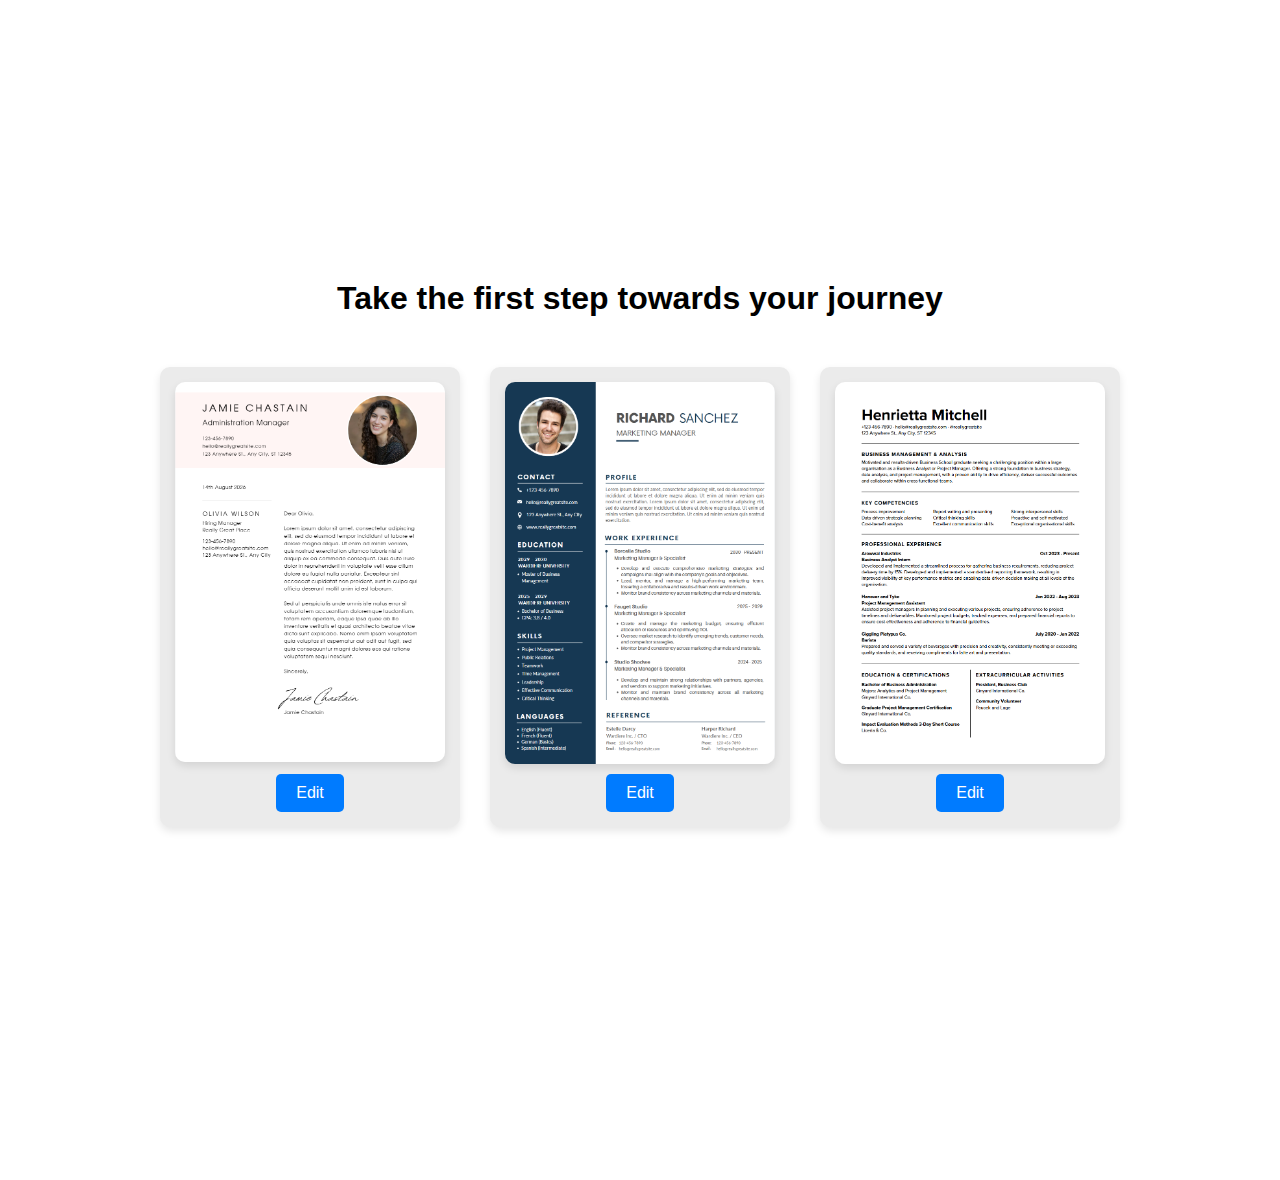
<file: build-resume.html>
<!DOCTYPE html>
<html lang="en">
  <head>
    <meta charset="UTF-8" />
    <meta name="viewport" content="width=device-width, initial-scale=1.0" />
    <title>Resume Selector</title>
    <style>
      /* Basic reset */
      * {
        margin: 0;
        padding: 0;
        box-sizing: border-box;
      }

      /* Centering the entire page content */
      body {
        min-height: 100vh;
        background-image: url(https://img.freepik.com/free-vector/file-transfer-concept-illustration_114360-531.jpg?t=st=1730128520~exp=1730132120~hmac=12d849c06079d99441a9f0aeed1da2c0a933a119aafbf5ff4a05338440bcd207&w=1380);
        background-position: top;
        background-size: 300px;
        background-repeat: no-repeat;
        font-family: Arial, sans-serif;
        background-attachment:fixed;
      }
      h1 {
        text-align: center;
        margin: 100px;
        color: black;
        margin-top: 280px;
        margin-bottom: 0px;
      }

      /* Container holding the images and buttons */
      .resume-selector {
        display: flex;
        justify-content: center;
        gap: 30px;
        margin-top: 0px;
        flex-wrap: wrap; /* Allows wrapping for responsiveness */
        padding-top: 50px;

      }

      /* Individual resume box with background */
      .resume-box {
        background-color: #ebebeb; /* Light grey background for visibility */
        display: flex;
        flex-direction: column;
        justify-content: space-between;
        align-items: center;
        padding: 15px;
        border-radius: 10px;
        box-shadow: 0 4px 8px rgba(0, 0, 0, 0.1);
        width: 300px; /* Fixed width */
        transition: transform 0.3s ease;
      }

      /* Hover effect for resume boxes */
      .resume-box:hover {
        transform: scale(1.3); /* Slight zoom on hover */
        background-color: #608BC1;
      }

      /* Styling the images */
      .resume-box img {
        width: 100%;
        margin: 0px 10px;
        object-fit: cover;
        border-radius: 10px;
        box-shadow: 0 4px 8px rgba(0, 0, 0, 0.1);
        transition: box-shadow 0.3s ease;
      }

      /* Add a shadow effect on hover */
      .resume-box img:hover {
        box-shadow: 0 8px 16px rgba(0, 0, 0, 0.2);
      }

      /* Resume type button */
      .resume-box button {
        margin-top: 10px;
        padding: 10px 20px;
        background-color: #007bff;
        color: white;
        border: none;
        border-radius: 5px;
        cursor: pointer;
        font-size: 16px;
        transition: background-color 0.3s ease;
        align-self: center; /* Centers the button horizontally */
      }

      /* Button hover effect */
      .resume-box button:hover {
        background-color: #0056b3;
      }

      /* Responsive layout: stack resume boxes vertically on smaller screens */
      @media (max-width: 768px) {
        .resume-selector {
          flex-direction: column;
          align-items: center;
          gap: 20px;
        }
        h1{
            font-size: 30px;
            margin: 40px 0px;
        }
      }
    </style>
  </head>
  <body>
    <h1>Take the first step towards your journey</h1>
    <div class="resume-selector">
      <!-- Resume 1 -->
      <div class="resume-box">
        <img src="Screenshot 2024-10-24 193824.png"alt="Resume 1"/>
        <button onclick="window.location.href='https://www.canva.com/design/DAGUfl0Ke1k/EYq6jIAHnJbG60WIlNnopQ/edit'">Edit</button>
      </div>

      <!-- Resume 2 -->
      <div class="resume-box">
        <img src="Screenshot 2024-10-24 193758.png"alt="Resume 2"/>
        <button onclick="window.location.href='https://www.canva.com/design/DAGUfpcokY8/fL-fGBEVrXFLJzJgG2OsXA/edit'">Edit</button>
      </div>

      <!-- Resume 3 -->
      <div class="resume-box">
        <img
          src="Screenshot 2024-10-24 193723.png"
          alt="Resume 3"
        />
        <button onclick="window.location.href='https://www.canva.com/design/DAGUfozN3D0/ZxhRtOFeCPoku8RbfSGUCQ/edit'">Edit</button>
      </div>
    </div>
  </body>
</html>
</file>
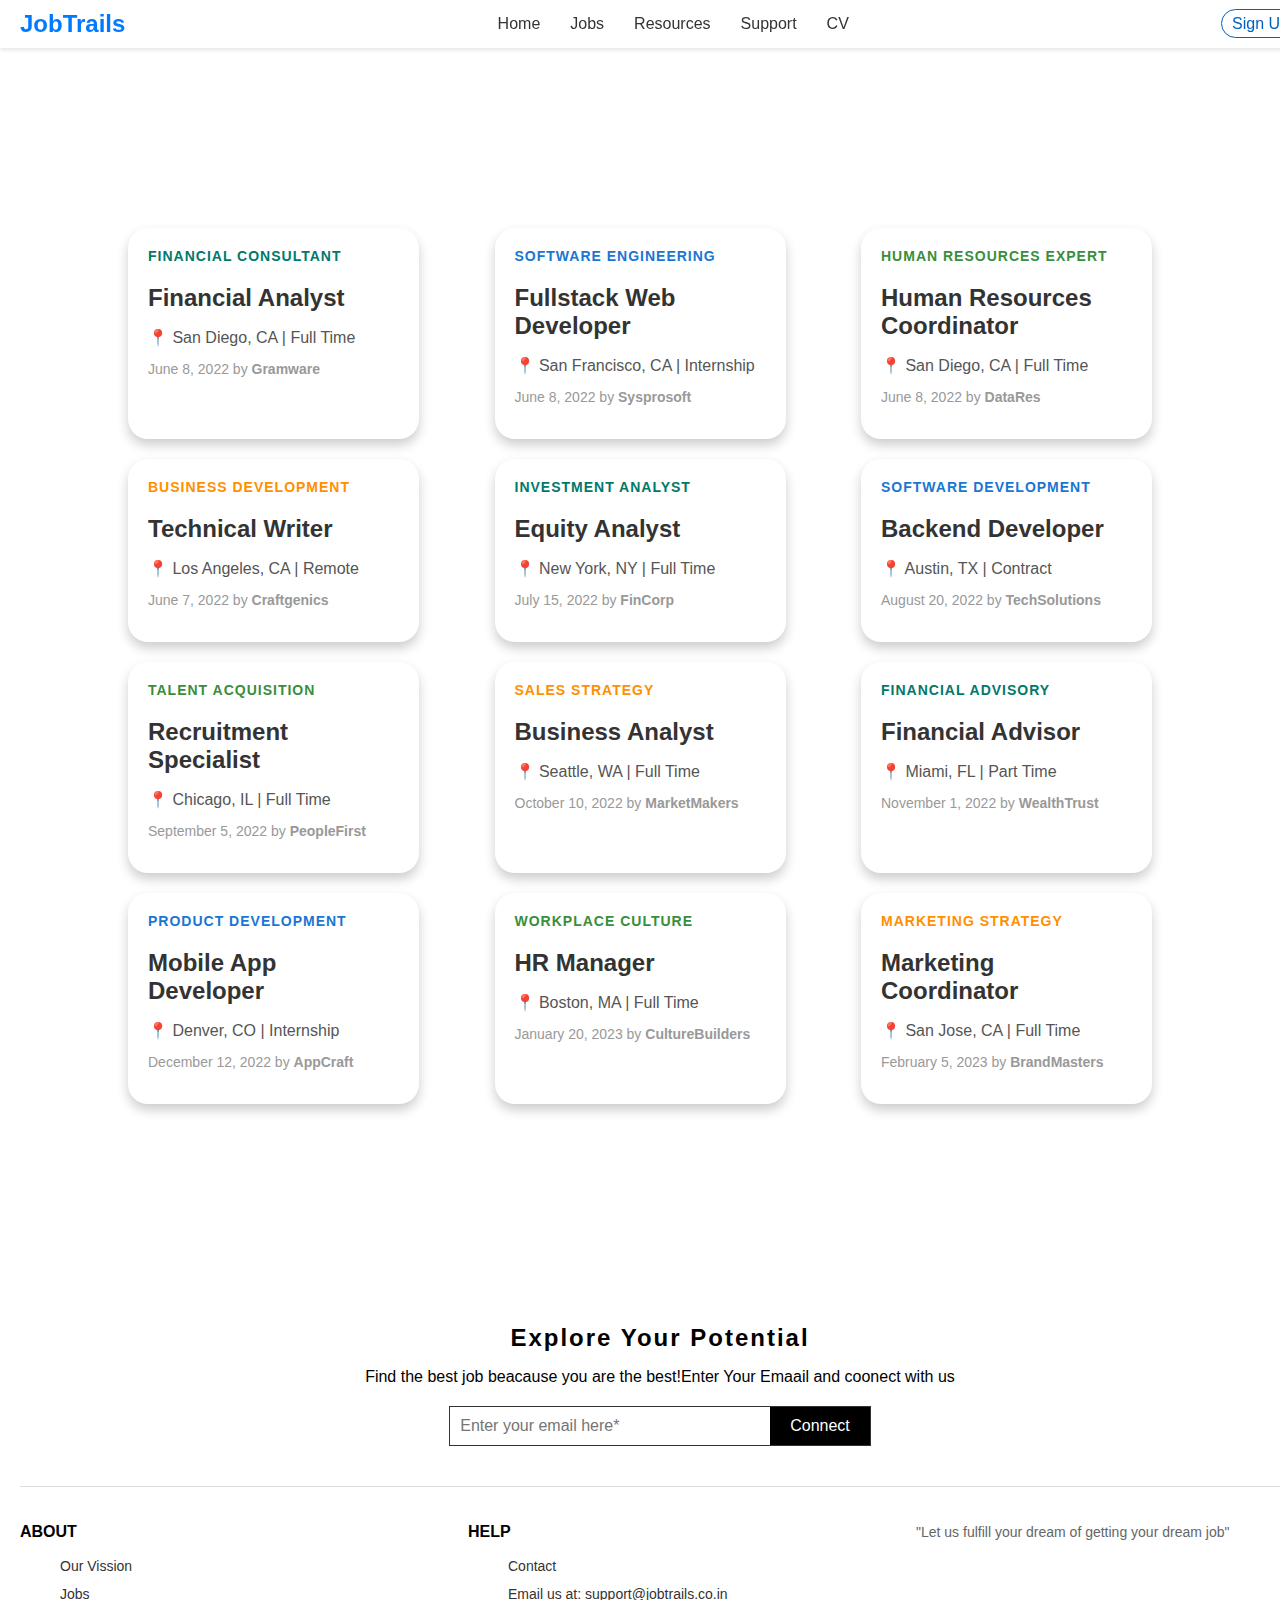
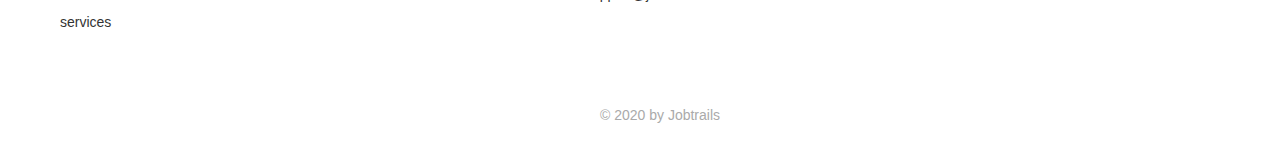
<file: jobs.html>
<!DOCTYPE html>
<html lang="en">
  <head>
    <meta charset="UTF-8" />
    <meta name="viewport" content="width=device-width, initial-scale=1.0" />
    <title>Job Listings</title>
    <style>
      body {
        margin: 0;
        padding: 0;
        font-family: Arial, sans-serif;
        background-image: url(https://images.unsplash.com/photo-1663587482482-444c06006d00?w=800&auto=format&fit=crop&q=60&ixlib=rb-4.0.3&ixid=M3wxMjA3fDB8MHxleHBsb3JlLWZlZWR8OXx8fGVufDB8fHx8fA%3D%3D);
        background-repeat: no-repeat;
        background-size: cover;
        background-position: center; /* Center the background image */
        background-attachment: fixed;
      }
      .navbar {
        display: flex;
        justify-content: space-between;
        align-items: center;
        background-color: #ffffff;
        padding: 10px 20px;
        box-shadow: 0 2px 4px rgba(0, 0, 0, 0.1);
        position: sticky;
        top: 0;
        width: 100%;
      }
      .navbar .logo {
        font-size: 24px;
        font-weight: bold;
        color: #007bff;
      }

      .navbar .nav-links {
        display: flex;
        align-items: center;
        gap: 30px;
      }

      .navbar .nav-links a {
        color: #333;
        text-decoration: none;
        font-weight: 500;
        font-size: 16px;
      }

      .navbar .nav-links a:hover {
        text-decoration: underline;
      }

      .auth-buttons a {
        text-decoration: none;
        color: #0060c1;
        font-weight: 500;
        padding: 5px 10px;
        border: 1px solid #0060c1;
        border-radius: 20px;
        transition: all 0.3s;
      }

      .auth-buttons a:hover {
        background-color: #0060c1;
        color: white;
      }

      .job-cards {
        display: flex;
        justify-content: space-between;
        flex-wrap: wrap;
        margin: 150px 0px;
        padding: 20px 10%; /* Added padding to the top and bottom */
      }

      .job-card {
        background-color: #ffffff;
        border-radius: 20px;
        padding: 20px;
        width: calc(25% - 5px); /* 4 cards per row */
        box-shadow: 0 6px 12px rgba(0, 0, 0, 0.2);
        transition: transform 0.3s ease, box-shadow 0.3s ease;
        margin: 10px 0; /* Reduced vertical gap */
      }

      .job-card:hover {
        transform: translateY(-10px);
        background-color: #e0f7fa; /* Light hover background */
        box-shadow: 0 12px 24px rgba(0, 0, 0, 0.3);
      }

      .job-type {
        font-size: 14px;
        text-transform: uppercase;
        letter-spacing: 1px;
        margin-bottom: 10px;
        font-weight: bold;
        text-align: left;
      }

      .job-type.finance {
        color: #00796b;
      }
      .job-type.software {
        color: #1976d2;
      }
      .job-type.hr {
        color: #388e3c;
      }
      .job-type.business {
        color: #ff8f00;
      }

      h2 {
        font-size: 24px;
        margin-bottom: 10px;
        color: #333;
        text-align: left;
      }

      .location {
        font-size: 16px;
        margin-bottom: 10px; /* Reduced gap */
        color: #555;
        text-align: left;
      }

      .date {
        font-size: 14px;
        color: #999;
        text-align: left;
      }
      .container-footer {
        width: 100%;
        margin: 0 auto;
        padding: 20px;
        background-color: white;
        margin-right: 50px;
      }

      .newsletter {
        text-align: center;
        margin-bottom: 40px;
      }

      .newsletter h2 {
        font-size: 24px;
        font-weight: 600;
        color: black;
        letter-spacing: 2px;
        margin-bottom: 10px;
        text-align: center;
      }

      .newsletter p {
        margin-bottom: 20px;
      }

      .email-form {
        display: inline-flex;
        border: 1px solid #333;
      }

      .email-form input[type="email"] {
        padding: 10px;
        border: none;
        outline: none;
        width: 300px;
        font-size: 16px;
      }

      .email-form button {
        padding: 10px 20px;
        background-color: #000;
        color: #fff;
        border: none;
        cursor: pointer;
        font-size: 16px;
      }

      footer {
        display: flex;
        justify-content: space-between;
        padding: 20px 0;
        border-top: 1px solid #ddd;
        margin-bottom: 40px;
      }

      .footer-section {
        width: 30%;
      }

      .footer-section h3 {
        font-size: 16px;
        font-weight: bold;
        margin-bottom: 10px;
      }

      .footer-section ul {
        list-style-type: none;
      }

      .footer-section ul li {
        margin-bottom: 10px;
      }

      .footer-section ul li a {
        text-decoration: none;
        color: #333;
        font-size: 14px;
      }

      .footer-section.bio p {
        font-size: 14px;
        line-height: 1.6;
        color: #666;
      }

      .copyright {
        text-align: center;
        font-size: 14px;
        color: #aaa;
      }

      @media (max-width: 480px) {
        .email-form input[type="email"] {
          padding: 8px;
          border: none;
          outline: none;
          width: 250px;
          font-size: 16px;
        }
        .navbar {
          flex-direction: column;
          padding: 10px;
        }
        .copyright {
          text-align: center;
          margin: -20px 0px -20px 0px;
        }
      }

      /* Responsive adjustments */
      @media (max-width: 1200px) {
        .job-card {
          width: calc(33.33% - 5px); /* 3 cards per row */
        }
      }

      @media (max-width: 800px) {
        .job-card {
          width: calc(50% - 5px); /* 2 cards per row */
        }
        .navbar {
          flex-direction: column;
          gap: 15px;
        }
      }

      @media (max-width: 500px) {
        .job-card {
          width: 100%; /* 1 card per row */
        }
      }
    </style>
  </head>
  <body>
    <header>
      <div class="navbar">
        <div class="logo">JobTrails</div>
        <div class="nav-links">
          <a href="index.html">Home</a>
          <a href="#jobs">Jobs</a>
          <a href="#">Resources</a>
          <a href="#support">Support</a>
          <a href="build-resume.html">CV</a>
        </div>
        <div class="auth-buttons">
          <a href="login.html">Sign Up</a>
        </div>
      </div>
    </header>

    <div class="job-cards">
      <div class="job-card">
        <div class="job-type finance">Financial Consultant</div>
        <h2>Financial Analyst</h2>
        <p class="location">📍 San Diego, CA | Full Time</p>
        <p class="date">June 8, 2022 by <strong>Gramware</strong></p>
      </div>

      <div class="job-card">
        <div class="job-type software">Software Engineering</div>
        <h2>Fullstack Web Developer</h2>
        <p class="location">📍 San Francisco, CA | Internship</p>
        <p class="date">June 8, 2022 by <strong>Sysprosoft</strong></p>
      </div>

      <div class="job-card">
        <div class="job-type hr">Human Resources Expert</div>
        <h2>Human Resources Coordinator</h2>
        <p class="location">📍 San Diego, CA | Full Time</p>
        <p class="date">June 8, 2022 by <strong>DataRes</strong></p>
      </div>

      <div class="job-card">
        <div class="job-type business">Business Development</div>
        <h2>Technical Writer</h2>
        <p class="location">📍 Los Angeles, CA | Remote</p>
        <p class="date">June 7, 2022 by <strong>Craftgenics</strong></p>
      </div>

      <div class="job-card">
        <div class="job-type finance">Investment Analyst</div>
        <h2>Equity Analyst</h2>
        <p class="location">📍 New York, NY | Full Time</p>
        <p class="date">July 15, 2022 by <strong>FinCorp</strong></p>
      </div>

      <div class="job-card">
        <div class="job-type software">Software Development</div>
        <h2>Backend Developer</h2>
        <p class="location">📍 Austin, TX | Contract</p>
        <p class="date">August 20, 2022 by <strong>TechSolutions</strong></p>
      </div>

      <div class="job-card">
        <div class="job-type hr">Talent Acquisition</div>
        <h2>Recruitment Specialist</h2>
        <p class="location">📍 Chicago, IL | Full Time</p>
        <p class="date">September 5, 2022 by <strong>PeopleFirst</strong></p>
      </div>

      <div class="job-card">
        <div class="job-type business">Sales Strategy</div>
        <h2>Business Analyst</h2>
        <p class="location">📍 Seattle, WA | Full Time</p>
        <p class="date">October 10, 2022 by <strong>MarketMakers</strong></p>
      </div>

      <div class="job-card">
        <div class="job-type finance">Financial Advisory</div>
        <h2>Financial Advisor</h2>
        <p class="location">📍 Miami, FL | Part Time</p>
        <p class="date">November 1, 2022 by <strong>WealthTrust</strong></p>
      </div>

      <div class="job-card">
        <div class="job-type software">Product Development</div>
        <h2>Mobile App Developer</h2>
        <p class="location">📍 Denver, CO | Internship</p>
        <p class="date">December 12, 2022 by <strong>AppCraft</strong></p>
      </div>

      <div class="job-card">
        <div class="job-type hr">Workplace Culture</div>
        <h2>HR Manager</h2>
        <p class="location">📍 Boston, MA | Full Time</p>
        <p class="date">January 20, 2023 by <strong>CultureBuilders</strong></p>
      </div>

      <div class="job-card">
        <div class="job-type business">Marketing Strategy</div>
        <h2>Marketing Coordinator</h2>
        <p class="location">📍 San Jose, CA | Full Time</p>
        <p class="date">February 5, 2023 by <strong>BrandMasters</strong></p>
      </div>
    </div>

    <div class="container-footer">
      <section class="newsletter">
        <h2>Explore Your Potential</h2>
        <p>
          Find the best job beacause you are the best!Enter Your Emaail and
          coonect with us
        </p>
        <form class="email-form">
          <input type="email" placeholder="Enter your email here*" required />
          <button type="submit">Connect</button>
        </form>
      </section>

      <footer>
        <div class="footer-section about">
          <h3>ABOUT</h3>
          <ul>
            <li><a href="#">Our Vission</a></li>
            <li><a href="#">Jobs</a></li>
            <li><a href="#">services</a></li>
          </ul>
        </div>

        <div class="footer-section help">
          <h3>HELP</h3>
          <ul>
            <li><a href="#">Contact</a></li>
            <li>
              <a href="#" id="support">Email us at: support@jobtrails.co.in</a>
            </li>
          </ul>
        </div>

        <div class="footer-section bio">
          <p>"Let us fulfill your dream of getting your dream job"</p>
        </div>
      </footer>

      <div class="copyright">
        <p>© 2020 by Jobtrails</p>
      </div>
    </div>
  </body>
</html>
</file>
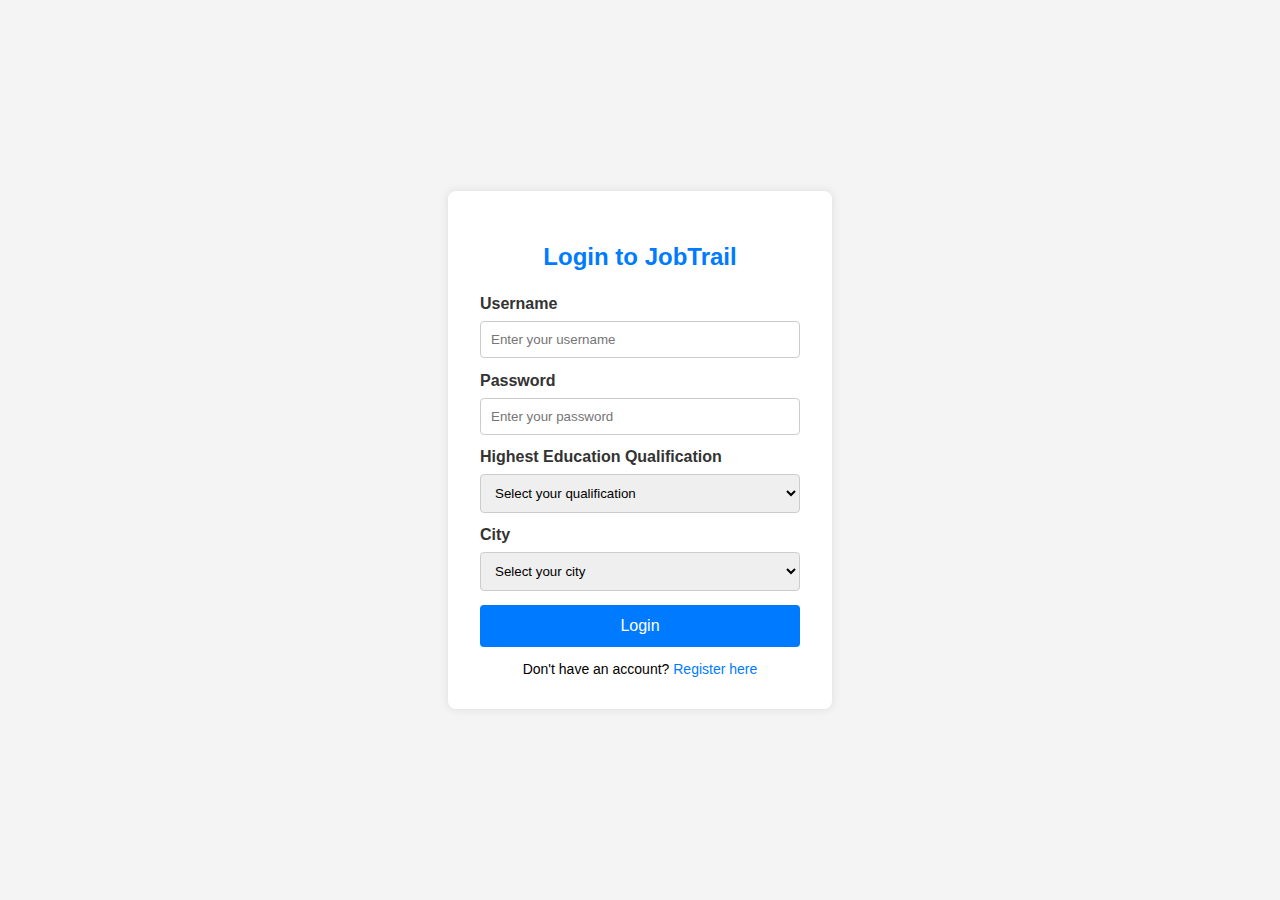
<file: login.html>
<!DOCTYPE html>
<html lang="en">
<head>
    <meta charset="UTF-8">
    <meta name="viewport" content="width=device-width, initial-scale=1.0">
    <title>Job Board Login</title>
    <style>
        body {
            margin: 0;
            font-family: Arial, sans-serif;
            background-color: #f4f4f4;
            display: flex;
            justify-content: center;
            align-items: center;
            height: 100vh;
            background-repeat: no-repeat;
            background-size:cover;
            background-image: url(https://images.unsplash.com/photo-1604856420566-576ba98b53cd?q=80&w=3270&auto=format&fit=crop&ixlib=rb-4.0.3&ixid=M3wxMjA3fDB8MHxwaG90by1wYWdlfHx8fGVufDB8fHx8fA%3D%3D);
        }
        .login-container {
            background-color: white;
            padding: 2em;
            border-radius: 8px;
            box-shadow: 0 0 10px rgba(0, 0, 0, 0.1);
            width: 320px;
            text-align: center;
        }
        .login-container h2 {
            color: #007bff; /* Blue color */
            margin-bottom: 1em;
        }
        .login-container form {
            display: flex;
            flex-direction: column;
        }
        .login-container label {
            align-self: flex-start;
            margin-bottom: 0.5em;
            font-weight: bold;
            color: #333;
        }
        .login-container input, 
        .login-container select {
            width: 100%;
            padding: 0.75em;
            margin-bottom: 1em;
            border: 1px solid #ccc;
            border-radius: 4px;
            box-sizing: border-box;
        }
        .login-container input:focus, 
        .login-container select:focus {
            border-color: #007bff; /* Blue color */
            outline: none;
        }
        .login-container button {
            width: 100%;
            padding: 0.75em;
            background-color: #007bff; /* Blue color */
            color: white;
            border: none;
            border-radius: 4px;
            cursor: pointer;
            font-size: 1em;
            transition: background-color 0.3s;
        }
        .login-container button:hover {
            background-color: #0056b3; /* Darker blue */
        }
        .login-container .error-message {
            color: #dc3545; /* Red color for error */
            font-size: 0.875em;
            margin-bottom: 1em;
        }
        .login-container .register-link {
            margin-top: 1em;
            font-size: 0.875em;
        }
        .login-container .register-link a {
            color: #007bff; /* Blue color */
            text-decoration: none;
        }
        .login-container .register-link a:hover {
            text-decoration: underline;
        }
    </style>
</head>
<body>
    <div class="login-container">
        <h2>Login to JobTrail</h2>
        <form>
            <label for="username">Username</label>
            <input type="text" id="username" name="username" placeholder="Enter your username" required>
            <label for="password">Password</label>
            <input type="password" id="password" name="password" placeholder="Enter your password" required>
            
            <!-- Highest Education Qualification Dropdown -->
            <label for="education">Highest Education Qualification</label>
            <select id="education" name="education" required>
                <option value="" disabled selected>Select your qualification</option>
                <option value="highschool">High School</option>
                <option value="associate">Associate Degree</option>
                <option value="bachelor">Bachelor's Degree</option>
                <option value="master">Master's Degree</option>
                <option value="doctorate">Doctorate</option>
            </select>
            
            <!-- City Name Dropdown -->
            <label for="city">City</label>
            <select id="city" name="city" required>
                <option value="" disabled selected>Select your city</option>
                <option value="delhi">Delhi</option>
                <option value="mumbai">Mumbai</option>
                <option value="bangalore">Bangalore</option>
                <option value="hyderabad">Hyderabad</option>
                <option value="chennai">Chennai</option>
                <option value="kolkata">Kolkata</option>
                <option value="pune">Pune</option>
                <option value="jaipur">Jaipur</option>
                <option value="ahmedabad">Ahmedabad</option>
                <option value="chandigarh">Chandigarh</option>
            </select>

            <button type="submit">Login</button>
        </form>
        <div class="register-link">
            Don't have an account? <a href="#">Register here</a>
        </div>
    </div>
</body>
</html>
</file>
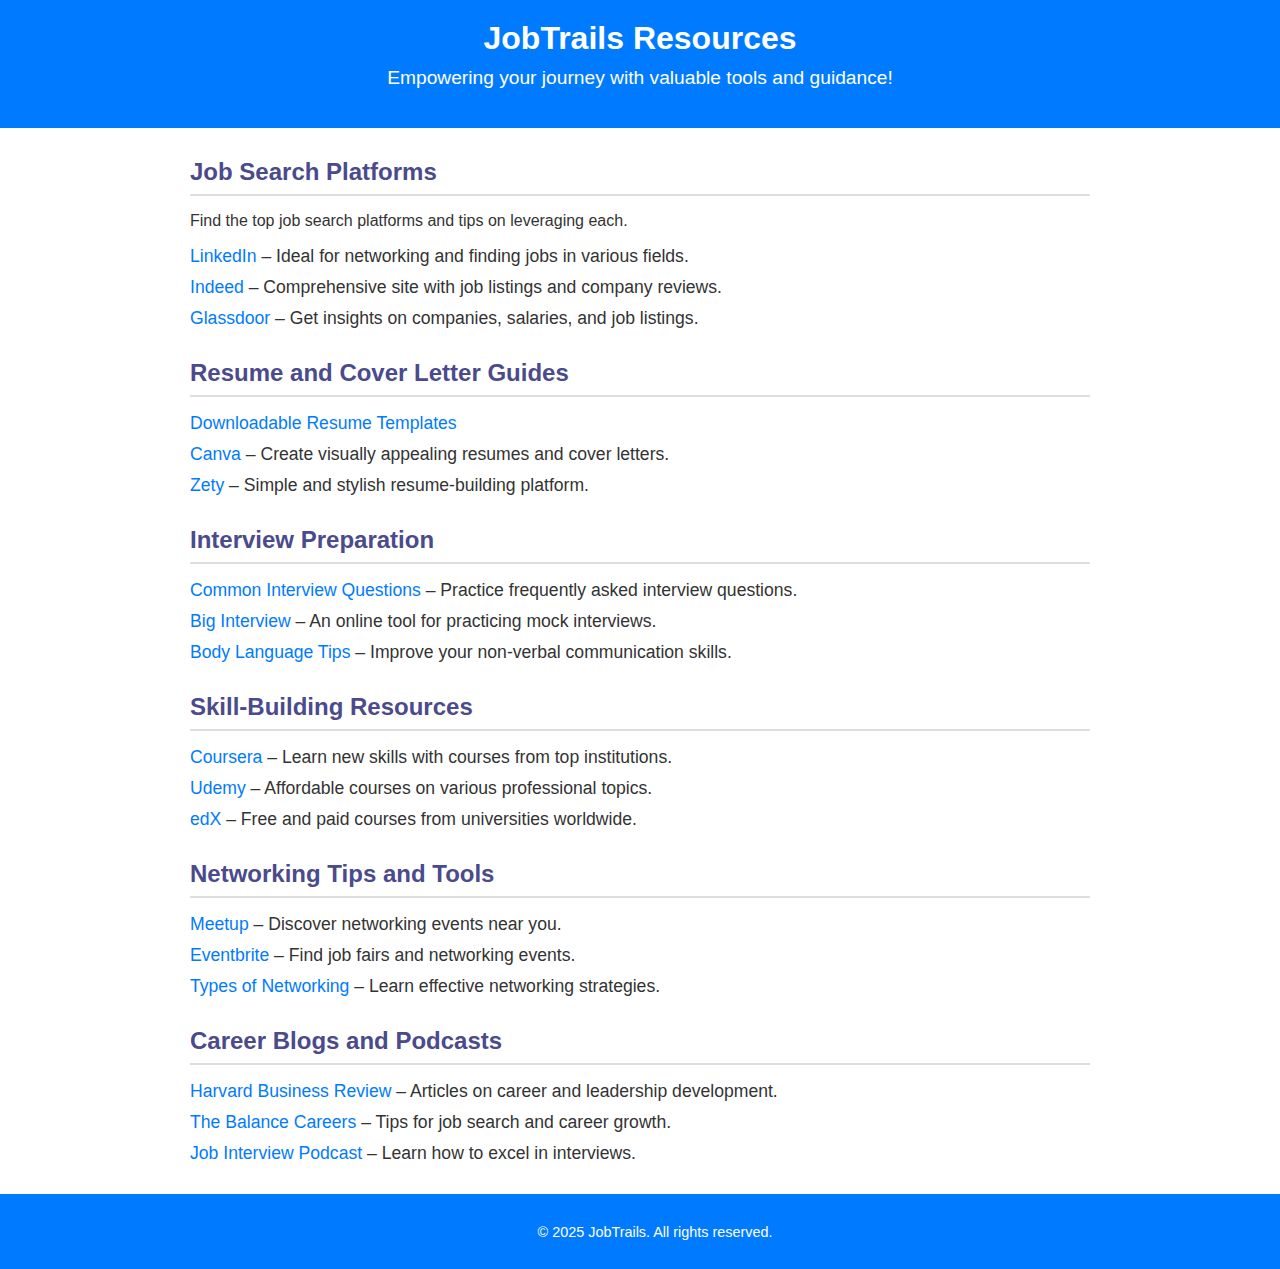
<file: resource.html>
<!DOCTYPE html>
<html lang="en">
<head>
    <meta charset="UTF-8">
    <meta name="viewport" content="width=device-width, initial-scale=1.0">
    <title>Resources | JobTrails</title>
    <style>
        /* Overall page styling */
        body {
            font-family: 'Arial', sans-serif;  /* Match site font */
            background-color: #ffffff;  /* Set to site background color */
            color: #333333;  /* Dark gray for readability */
            margin: 0;
            padding: 0;
        }

        /* Header styling */
        header {
            background-color: #007bff;  /* Match main JobTrails color */
            color: #ffffff;
            text-align: center;
            padding: 20px;
        }

        header h1 {
            font-size: 2em;
            margin: 0;
            padding: 0;
        }

        header p {
            font-size: 1.2em;
            margin-top: 10px;
        }

        /* Main content layout */
        main {
            max-width: 900px;
            margin: 30px auto;
            padding: 0 20px;
        }

        section {
            margin-bottom: 30px;
        }

        /* Section headers */
        h2 {
            color: #4a4a8c;
            border-bottom: 2px solid #dedede;
            padding-bottom: 8px;
            font-size: 1.5em;
            margin-bottom: 15px;
        }

        /* List styling */
        ul {
            list-style-type: none;
            padding-left: 0;
        }

        ul li {
            margin: 10px 0;
            font-size: 1.1em;
        }

        ul li a {
            text-decoration: none;
            color: #007bff; /* Use JobTrails theme color for links */
            transition: color 0.3s;
        }

        ul li a:hover {
            color: #333333;
        }

        /* Footer styling */
        footer {
            text-align: center;
            padding: 15px;
            background-color: #007bff;
            color: #ffffff;
            font-size: 0.9em;
            position: relative;
            bottom: 0;
            width: 100%;
        }
    </style>
</head>
<body>
    <header>
        <h1>JobTrails Resources</h1>
        <p>Empowering your journey with valuable tools and guidance!</p>
    </header>

    <main>
        <!-- Job Search Platforms Section -->
        <section id="job-search-platforms">
            <h2>Job Search Platforms</h2>
            <p>Find the top job search platforms and tips on leveraging each.</p>
            <ul>
                <li><a href="https://www.linkedin.com/" target="_blank">LinkedIn</a> – Ideal for networking and finding jobs in various fields.</li>
                <li><a href="https://www.indeed.com/" target="_blank">Indeed</a> – Comprehensive site with job listings and company reviews.</li>
                <li><a href="https://www.glassdoor.com/" target="_blank">Glassdoor</a> – Get insights on companies, salaries, and job listings.</li>
            </ul>
        </section>

        <!-- Resume and Cover Letter Guides Section -->
        <section id="resume-guides">
            <h2>Resume and Cover Letter Guides</h2>
            <ul>
                <li><a href="resume-template.pdf" download>Downloadable Resume Templates</a></li>
                <li><a href="https://www.canva.com/" target="_blank">Canva</a> – Create visually appealing resumes and cover letters.</li>
                <li><a href="https://www.zety.com/" target="_blank">Zety</a> – Simple and stylish resume-building platform.</li>
            </ul>
        </section>

        <!-- Interview Preparation Section -->
        <section id="interview-preparation">
            <h2>Interview Preparation</h2>
            <ul>
                <li><a href="https://www.glassdoor.com/blog/common-interview-questions/" target="_blank">Common Interview Questions</a> – Practice frequently asked interview questions.</li>
                <li><a href="https://www.biginterview.com/" target="_blank">Big Interview</a> – An online tool for practicing mock interviews.</li>
                <li><a href="https://www.thebalancecareers.com/body-language-during-interviews-2063151" target="_blank">Body Language Tips</a> – Improve your non-verbal communication skills.</li>
            </ul>
        </section>

        <!-- Skill-Building Resources Section -->
        <section id="skill-building">
            <h2>Skill-Building Resources</h2>
            <ul>
                <li><a href="https://www.coursera.org/" target="_blank">Coursera</a> – Learn new skills with courses from top institutions.</li>
                <li><a href="https://www.udemy.com/" target="_blank">Udemy</a> – Affordable courses on various professional topics.</li>
                <li><a href="https://www.edx.org/" target="_blank">edX</a> – Free and paid courses from universities worldwide.</li>
            </ul>
        </section>

        <!-- Networking Tips and Tools Section -->
        <section id="networking-tips">
            <h2>Networking Tips and Tools</h2>
            <ul>
                <li><a href="https://www.meetup.com/" target="_blank">Meetup</a> – Discover networking events near you.</li>
                <li><a href="https://www.eventbrite.com/" target="_blank">Eventbrite</a> – Find job fairs and networking events.</li>
                <li><a href="https://hbr.org/2007/10/the-four-types-of-networkers" target="_blank">Types of Networking</a> – Learn effective networking strategies.</li>
            </ul>
        </section>

        <!-- Career Blogs and Podcasts Section -->
        <section id="blogs-podcasts">
            <h2>Career Blogs and Podcasts</h2>
            <ul>
                <li><a href="https://hbr.org/" target="_blank">Harvard Business Review</a> – Articles on career and leadership development.</li>
                <li><a href="https://www.thebalancecareers.com/" target="_blank">The Balance Careers</a> – Tips for job search and career growth.</li>
                <li><a href="https://www.lewisfhayes.com/job-interview-podcast/" target="_blank">Job Interview Podcast</a> – Learn how to excel in interviews.</li>
            </ul>
        </section>
    </main>

    <footer>
        <p>&copy; 2025 JobTrails. All rights reserved.</p>
    </footer>
</body>
</html>
</file>
